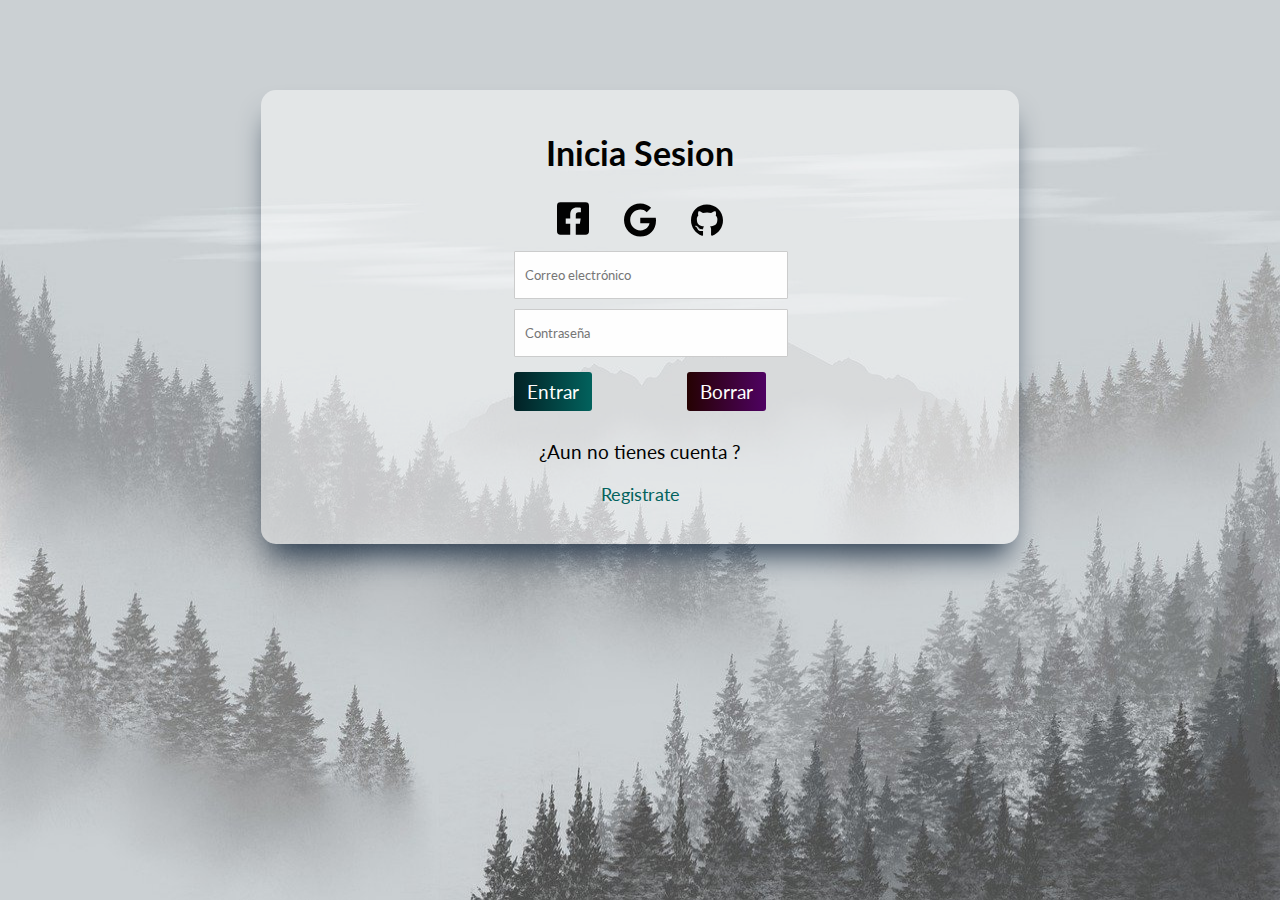
<file: index.html>
<!DOCTYPE html>
<html lang="es">
<head>
    <meta charset="UTF-8">
    <meta name="viewport" content="width=device-width, initial-scale=1.0">
    <meta http-equiv="X-UA-Compatible" content="ie=edge">
    <link href="https://fonts.googleapis.com/css?family=Lato&display=swap" rel="stylesheet">
    <link rel="stylesheet" href="css/style.css">
    <title>Login</title>
</head>
<body>
    <main>
        <article>
            <section>
                <form action="/" method="POST">
                    <h1>Inicia Sesion</h1>
                    <div class="iconos">
                        <a href="https://www.facebook.com/login" title="Inicia Sesion con Facebook">
                            <img src="icons-social/facebook.svg" alt="Inicia Sesion con Facebook">
                        </a>
                        <a href="https://accounts.google.com/signin" title="Inicia Sesion con Google">
                            <img src="icons-social/google.svg" alt="Inicia Sesion con Google">
                        </a>
                        <a href="https://github.com/login" title="Inicia Sesion con GitHub">
                            <img src="icons-social/github.svg" alt="Inicia Sesion con GitHub">
                        </a>
                    </div>  

                    <input type="email" name="email" placeholder="Correo electr&oacute;nico"><br/>
                    <input type="password" name="password" placeholder="Contrase&ntilde;a"><br/>
                    <button type="submit">Entrar</button>
                    <button type="reset">Borrar</button>

                    <p>¿Aun no tienes cuenta ?</p>
                    <p> 
                        <a href="register.html">Registrate</a>
                    </p>
                </form>
            </section>
        </article>
    </main>
    
</body>
</html>
</file>
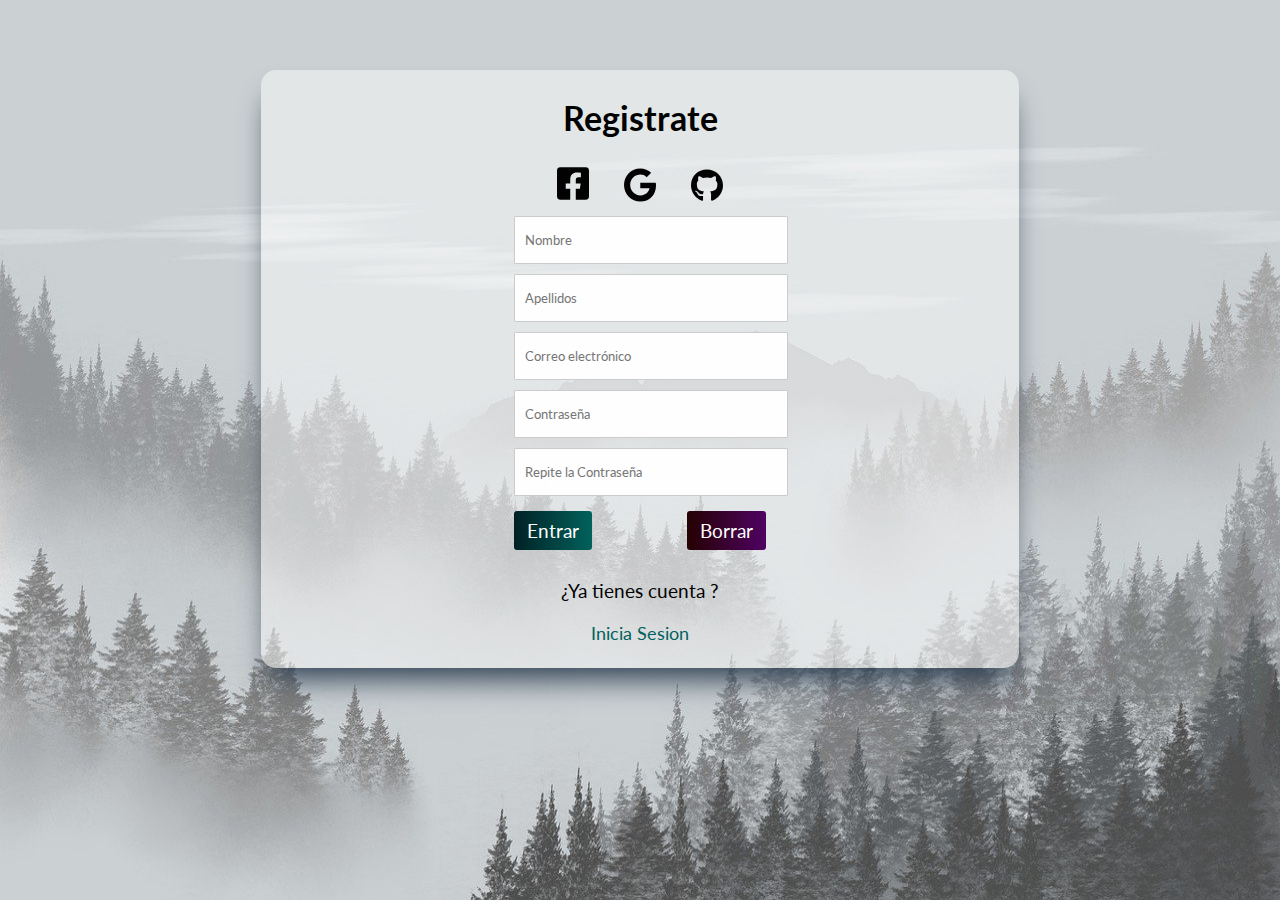
<file: register.html>
<!DOCTYPE html>
<html lang="es">
<head>
    <meta charset="UTF-8">
    <meta name="viewport" content="width=device-width, initial-scale=1.0">
    <meta http-equiv="X-UA-Compatible" content="ie=edge">
    <link href="https://fonts.googleapis.com/css?family=Lato&display=swap" rel="stylesheet">
    <link rel="stylesheet" href="css/style.css">
    <title>Register</title>
</head>
<body>
    <main>
        <article>
            <section>
                <form action="/" method="POST" id="register">
                    <h1>Registrate</h1>
                    <div class="iconos">
                        <a href="https://www.facebook.com/login" title="Inicia Sesion con Facebook">
                            <img src="icons-social/facebook.svg" alt="Inicia Sesion con Facebook">
                        </a>
                        <a href="https://accounts.google.com/signin" title="Inicia Sesion con Google">
                            <img src="icons-social/google.svg" alt="Inicia Sesion con Google">
                        </a>
                        <a href="https://github.com/login" title="Inicia Sesion con GitHub">
                            <img src="icons-social/github.svg" alt="Inicia Sesion con GitHub">
                        </a>
                    </div>  

                    <input type="text" name="name" placeholder="Nombre"><br/>
                    <input type="text" name="surname" placeholder="Apellidos"><br/>
                    <input type="email" name="email" placeholder="Correo electr&oacute;nico"><br/>
                    <input type="password" name="password" placeholder="Contrase&ntilde;a"><br/>
                    <input type="password" name="password2" placeholder="Repite la Contrase&ntilde;a"><br/>
                    <button type="submit">Entrar</button>
                    <button type="reset">Borrar</button>

                    <p>¿Ya tienes cuenta ?</p>
                    <p>
                        <a href="index.html">Inicia Sesion</a>
                    </p>
                </form>
            </section>
        </article>
    </main>
    
</body>
</html>
</file>
<file: css/style.css>
* {
    font-family: 'Lato', sans-serif;
}

body {
    background-image: url(../img/forest-7774205_1280.jpg);
    background-repeat: no-repeat;
    background-attachment: fixed;
    background-size: 100% 100%;
    opacity: 0.99;
}

article {
    width: 100%;
    height: auto;
}

#register {
    margin: 70px 20%;
    background-color: rgba(255, 255, 255, 0.483);
    padding: 5px 20%;
    border-radius: 15px;
}

form {
    margin: 90px 20%;
    background-color: rgba(255, 255, 255, 0.483);
    padding: 20px 20%;
    border-radius: 15px;
    box-shadow: rgb(38, 57, 77) 0px 20px 30px -10px;}

h1 {
    text-align: center;
    font-size: 2.1rem;
}

img {
    width: 2rem;
    height: auto;
    margin: 5px 15px;
    cursor: pointer;
}

input {
    padding: 15px 10px;
    margin: 5px 0px;
    width: 100%;
    color: #666;
    border-radius: 1px;
    border: 1px solid #ccc;
}

button[type="submit"] {
    background: linear-gradient(to right, #002024, #00615c);
    padding: 8px 13px;
    margin: 10px 0px;
    color: rgb(255, 255, 255);
    border-radius: 3px;
    border: none;
    font-size: 1.2rem;
    cursor: pointer;
}

button[type="reset"] {
    float: right;
    background: linear-gradient(to right, #240000, #4e0061);
    padding: 8px 13px;
    margin: 10px 0px;
    color: rgb(255, 255, 255);
    border-radius: 3px;
    border: none;
    font-size: 1.2rem;
    cursor: pointer;
}

p {
    text-align: center;
    font-size: 1.2rem;
    color: rgb(0, 0, 0);
}

a {
    color: #00615c;
    cursor: pointer;
    font-size: 1.1rem;
    text-decoration: none;
}

a:hover {
    color: rgb(0, 0, 255);
}

a:focus {
    color: rgb(0, 0, 255);
}

.iconos{
    text-align: center;
}
</file>
